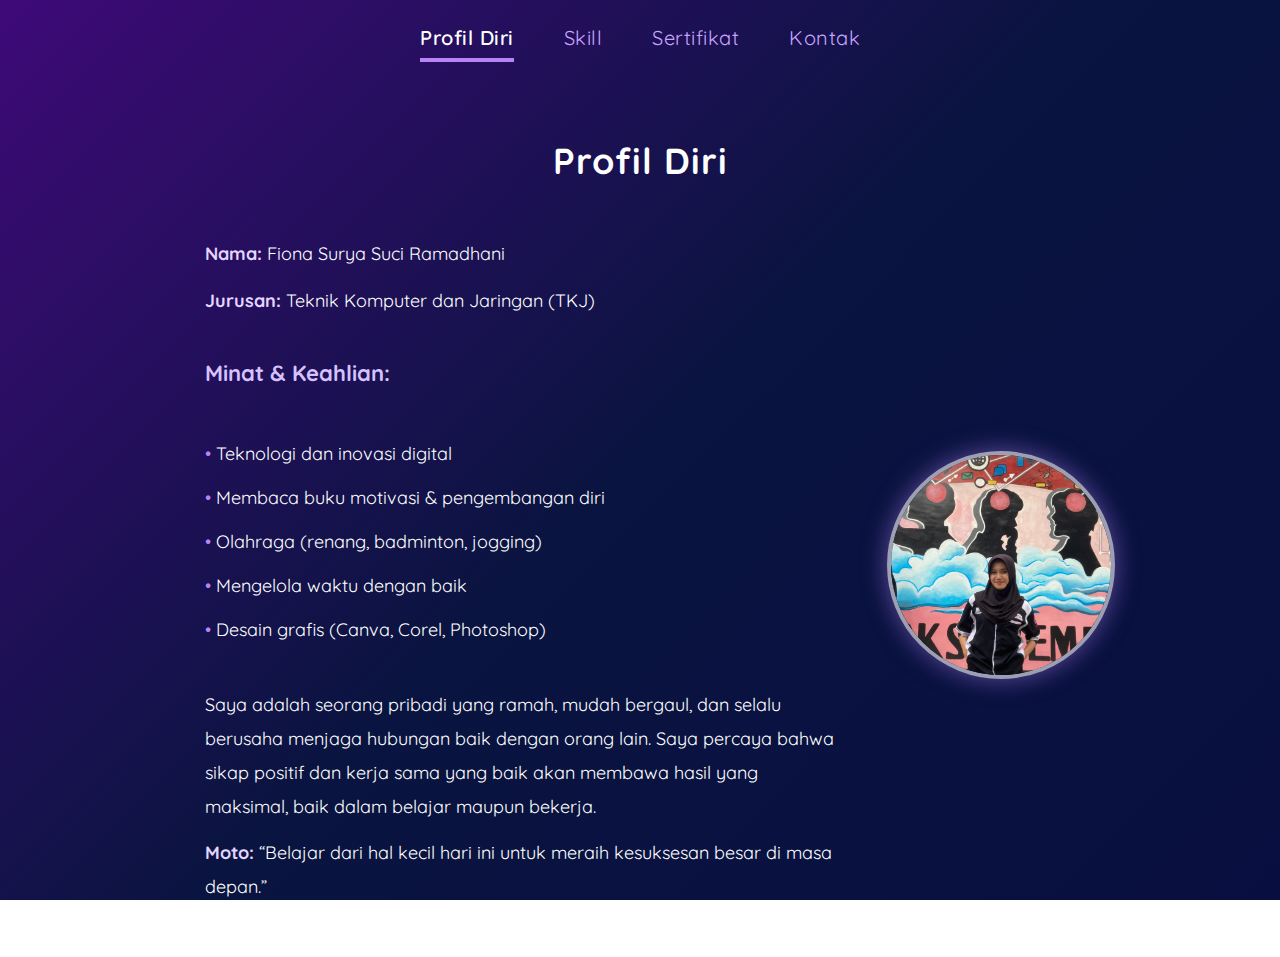
<file: index.html>
<!DOCTYPE html>
<html lang="id">
<head>
  <meta charset="UTF-8">
  <meta name="viewport" content="width=device-width, initial-scale=1.0">
  <title>fiona</title>
  <link rel="stylesheet" href="fionasurya.css"

  <!-- Import Font Quicksand -->
  <link href="https://fonts.googleapis.com/css2?family=Quicksand:wght@400;500;600;700&display=swap" rel="stylesheet">

 
</head>
<body>

  <!-- Navigasi -->
  <input type="radio" name="tab" id="profil" checked>
  <input type="radio" name="tab" id="skill">
  <input type="radio" name="tab" id="sertifikat">
  <input type="radio" name="tab" id="kontak">

  <div class="tabs">
    <label for="profil">Profil Diri</label>
    <label for="skill">Skill</label>
    <label for="sertifikat">Sertifikat</label>
    <label for="kontak">Kontak</label>
  </div>

  <!-- ===== Konten Profil ===== -->
  <div id="profil-content" class="content">
    <h1>Profil Diri</h1>
    <div class="profil-container">
      <div class="profil-teks">
        <p><strong>Nama:</strong> Fiona Surya Suci Ramadhani</p>
        <p><strong>Jurusan:</strong> Teknik Komputer dan Jaringan (TKJ)</p>

        <h3>Minat & Keahlian:</h3>
        <ul>
          <li>Teknologi dan inovasi digital</li>
          <li>Membaca buku motivasi & pengembangan diri</li>
          <li>Olahraga (renang, badminton, jogging)</li>
          <li>Mengelola waktu dengan baik</li>
          <li>Desain grafis (Canva, Corel, Photoshop)</li>
        </ul>

<p>Saya adalah seorang pribadi yang ramah, mudah bergaul, dan selalu berusaha menjaga hubungan baik dengan orang lain. Saya percaya bahwa sikap positif dan kerja sama yang baik akan membawa hasil yang maksimal, baik dalam belajar maupun bekerja.</p>
        <p><strong>Moto:</strong> “Belajar dari hal kecil hari ini untuk meraih kesuksesan besar di masa depan.”</p>
      </div>

      <div class="profil-foto">
        <img src="foto1.jpg" alt="Foto Fiona">
      </div>
    </div>
  </div>

  <!-- ===== Konten Skill ===== -->
  <div id="skill-content" class="content">
    <h1>Skill</h1>
    <ul>
     <li> Instalasi & konfigurasi jaringan (LAN, WLAN)</li>
     <li>kabel UTP (Straight & Cross)</li>
<li>Instalasi sistem operasi (Windows,Linux/Debian)</li>
<li>Cisco packet treacer </li>
<li>Troubleshooting hardware & software</li>
<li>Desain dasar menggunakan Figma & Canva</li>
<li>Microsoft Office (Word, Excel, PowerPoint)</li>
<li>Kerja sama tim</li>
<li>Manajemen waktu</li>
<li>Komunikasi</li>
<li>Adaptif & cepat belajar</li>
    

    </ul>
  </div>

  <!-- ===== Konten Sertifikat ===== -->
<div id="sertifikat-content" class="content">
  <h1>Sertifikat </h1>

  <div class="sertifikat-grid">
    <img src="sertifikat aguna network fundamental.png" alt="aguna">
    <img src="sertifikat aguna vmf.png" alt="aguna">
    <img src="sertifikat aguna pnet.jpg" alt="aguna">
    <img src="fortinet cyber.jpg" alt="fortinet">
    <img src="fortinet cyber 02.jpg" alt="fortinet">
    <img src="fortinet landscape2.jpg" alt="fortinet">
  </div>
</div>



  <!-- ===== Konten Kontak ===== -->
  <div id="kontak-content" class="content">
    <h1>Kontak</h1>
    <p><strong>Email:</strong> <a href="mailto:fionasuryasucir@gmail.com">fionasuryasucir@gmail.com</a></p>
    <p><strong>Instagram:</strong> <a href="https://www.instagram.com/fiona_surya21?igsh=Y2NuNjU0aHZzdHdz" target="_blank">
    @fiona_surya21
    <p><strong>Alamat</strong> <a href="https://maps.app.goo.gl/FMujdE4Ju9v4Kke69" target="_blank">
    Jl. (Kelud)
  </div>

</body>
</html>
</file>
<file: fionasurya.css>
body {
  font-family: 'Quicksand', sans-serif;
  background: linear-gradient(135deg, #3e0a78, #0a1440, #080f40);
  background-attachment: fixed;
  background-size: cover;
  color: #ffffff;
  margin: 0;
  padding: 0;
  text-align: center;
  overflow-x: hidden;
}

/* ====== Navigasi ====== */
.tabs {
  display: flex;
  justify-content: center;
  gap: 50px;
  padding: 25px 0;
  background-color: transparent;
  flex-wrap: wrap;
}

.tabs label {
  font-size: 20px;
  color: #caa4ff;
  cursor: pointer;
  transition: all 0.3s ease;
  padding-bottom: 8px;
  letter-spacing: 0.5px;
}

.tabs label:hover {
  color: #ffffff;
  transform: scale(1.1);
}

input[name="tab"] {
  display: none;
}

/* ====== Konten ====== */
.content {
  display: none;
  max-width: 950px;
  margin: 40px auto;
  animation: fadeZoom 0.8s ease forwards;
  line-height: 1.9;
  font-size: 18px;
  padding: 0 20px;
}

@keyframes fadeZoom {
  0% {opacity: 0; transform: scale(0.95) translateY(10px);}
  100% {opacity: 1; transform: scale(1) translateY(0);}
}

/* ====== Saat dipilih ====== */
input#profil:checked ~ .tabs label[for="profil"],
input#skill:checked ~ .tabs label[for="skill"],
input#sertifikat:checked ~ .tabs label[for="sertifikat"],
input#kontak:checked ~ .tabs label[for="kontak"] {
  color: #ffffff;
  border-bottom: 4px solid #b784f5;
  font-weight: 600;
}

input#profil:checked ~ #profil-content,
input#skill:checked ~ #skill-content,
input#sertifikat:checked ~ #sertifikat-content,
input#kontak:checked ~ #kontak-content {
  display: block;
}

h1 {
  font-size: 36px;
  margin-bottom: 20px;
  color: #ffffff;
  letter-spacing: 1px;
}

h3 {
  margin-top: 35px;
  font-size: 22px;
  color: #d5c2ff;
}

ul {
  list-style: none;
  padding: 0;
  text-align: left;
  display: inline-block;
  margin-top: 20px;
}

ul li {
  margin-bottom: 10px;
  font-size: 18px;
}

ul li::before {
  content: "• ";
  color: #b784f5;
}

a {
  color: #b784f5;
  text-decoration: none;
}

a:hover {
  text-decoration: underline;
}

p { margin: 12px 0; }

strong { color: #e3d6ff; }

/* ====== Bagian Profil ====== */
.profil-container {
  display: flex;
  align-items: center;
  justify-content: center;
  gap: 50px;
  flex-wrap: wrap;
  margin-top: 30px;
}

.profil-teks {
  flex: 1 1 450px;
  text-align: left;
  padding-left: 40px; /* geser ke kiri */
}

.profil-foto {
  flex: 0 0 220px;
}

.profil-foto img {
  width: 220px;
  height: 220px;
  border-radius: 50%;
  object-fit: cover;
  border: 4px solid rgba(255, 255, 255, 0.6);
  box-shadow: 0 0 25px rgba(183, 132, 245, 0.5);
  animation: floaty 3s ease-in-out infinite;
}

@keyframes floaty {
  0% { transform: translateY(0); }
  50% { transform: translateY(-8px); }
  100% { transform: translateY(0); }
}

/* ====== Bagian Sertifikat (baru ditambah) ====== */
.sertifikat-grid {
  display: grid;
  grid-template-columns: repeat(auto-fit, minmax(250px, 1fr));
  gap: 25px;
  justify-items: center;
  margin-top: 30px;
}

.sertifikat-grid img {
  width: 100%;
  max-width: 300px;
  height: 180px;
  object-fit: cover;
  border-radius: 10px;
  transition: transform 0.3s ease, box-shadow 0.3s ease;
}

.sertifikat-grid img:hover {
  transform: scale(1.05);
  box-shadow: 0 0 15px rgba(255,255,255,0.4);
}
</file>
